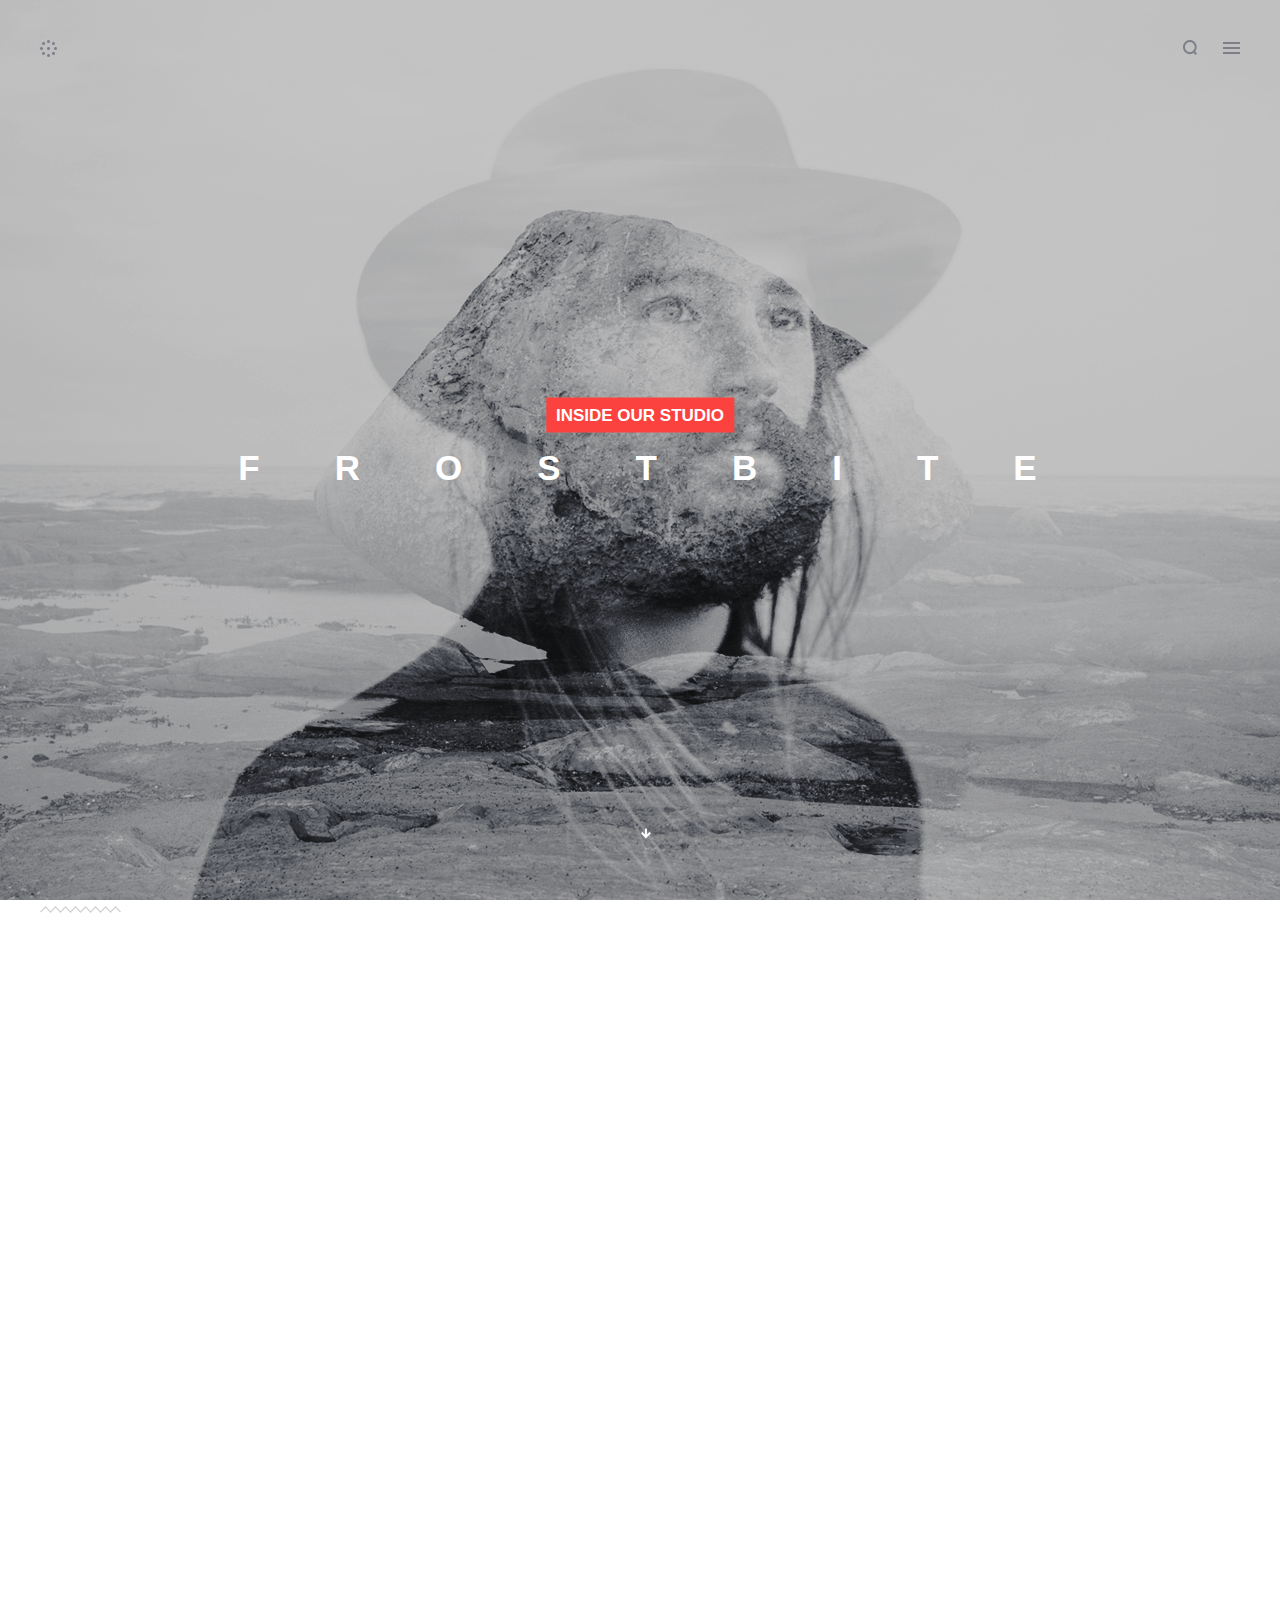
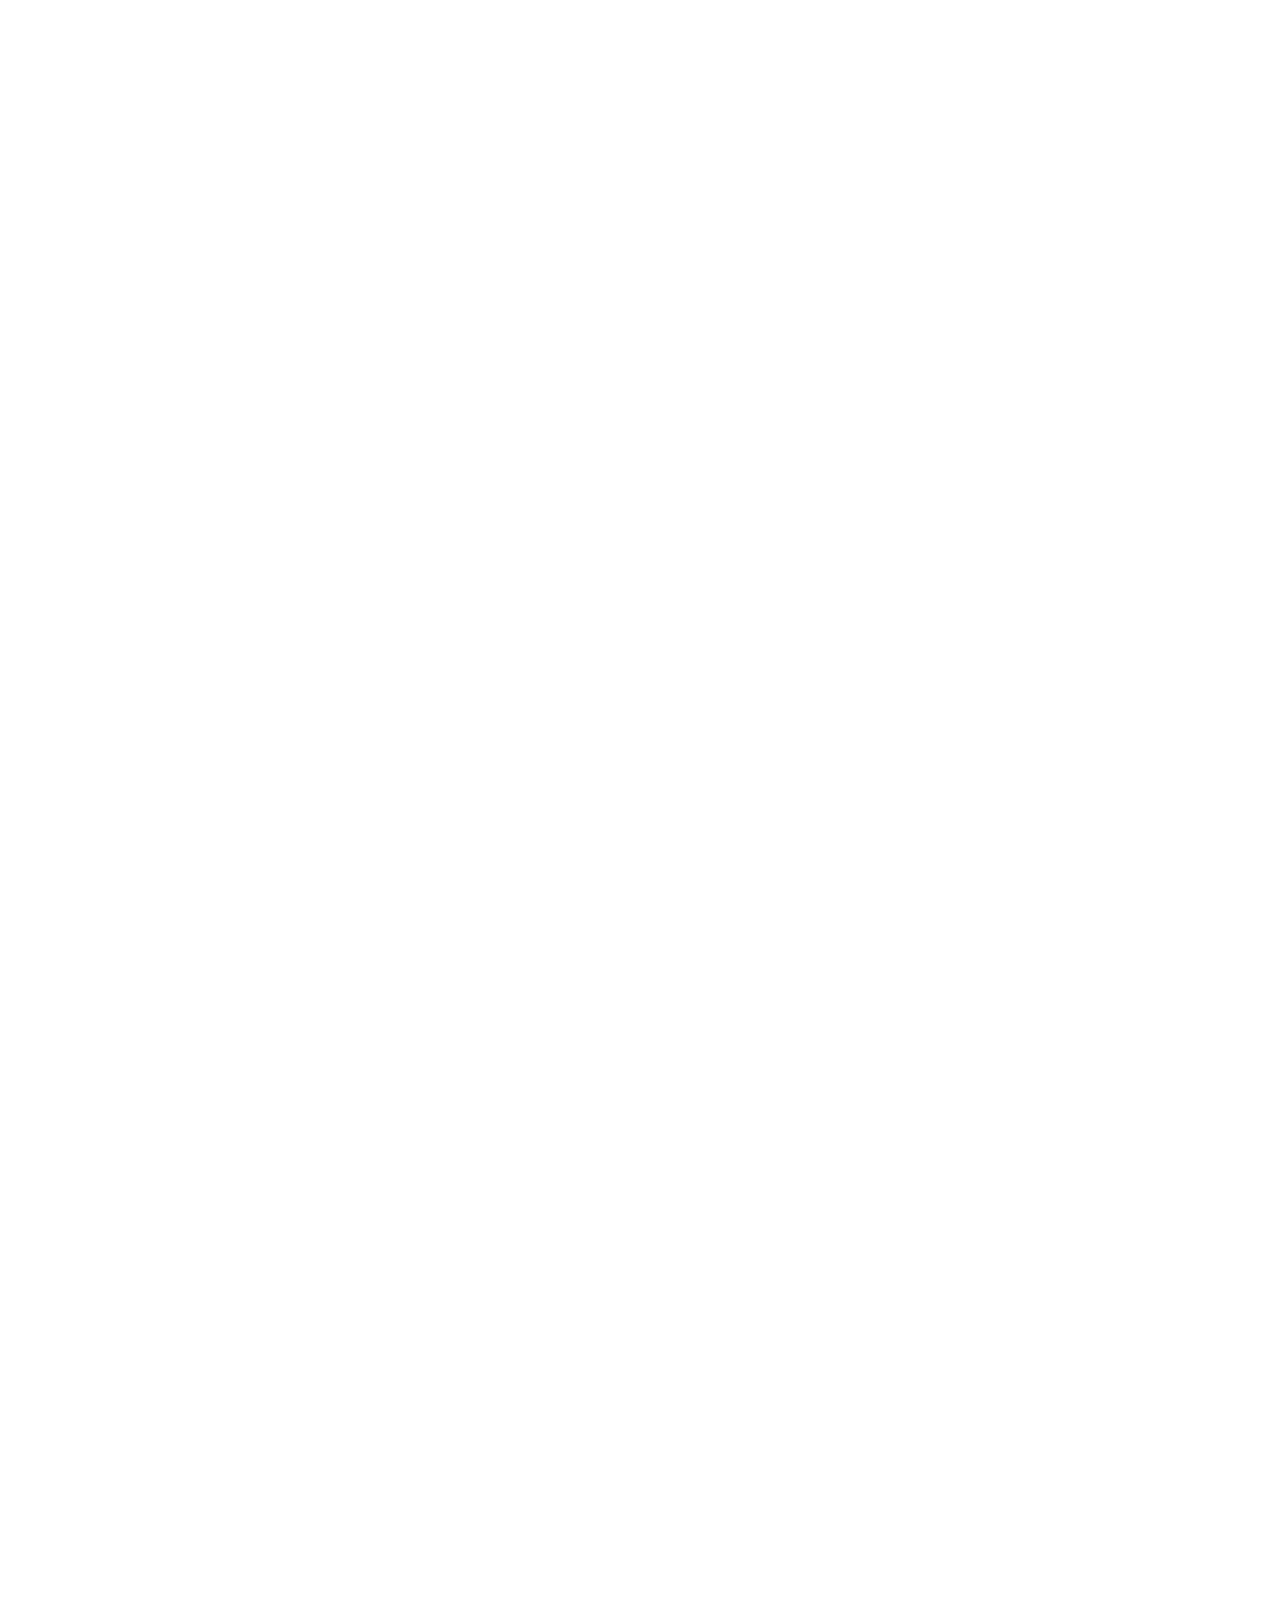
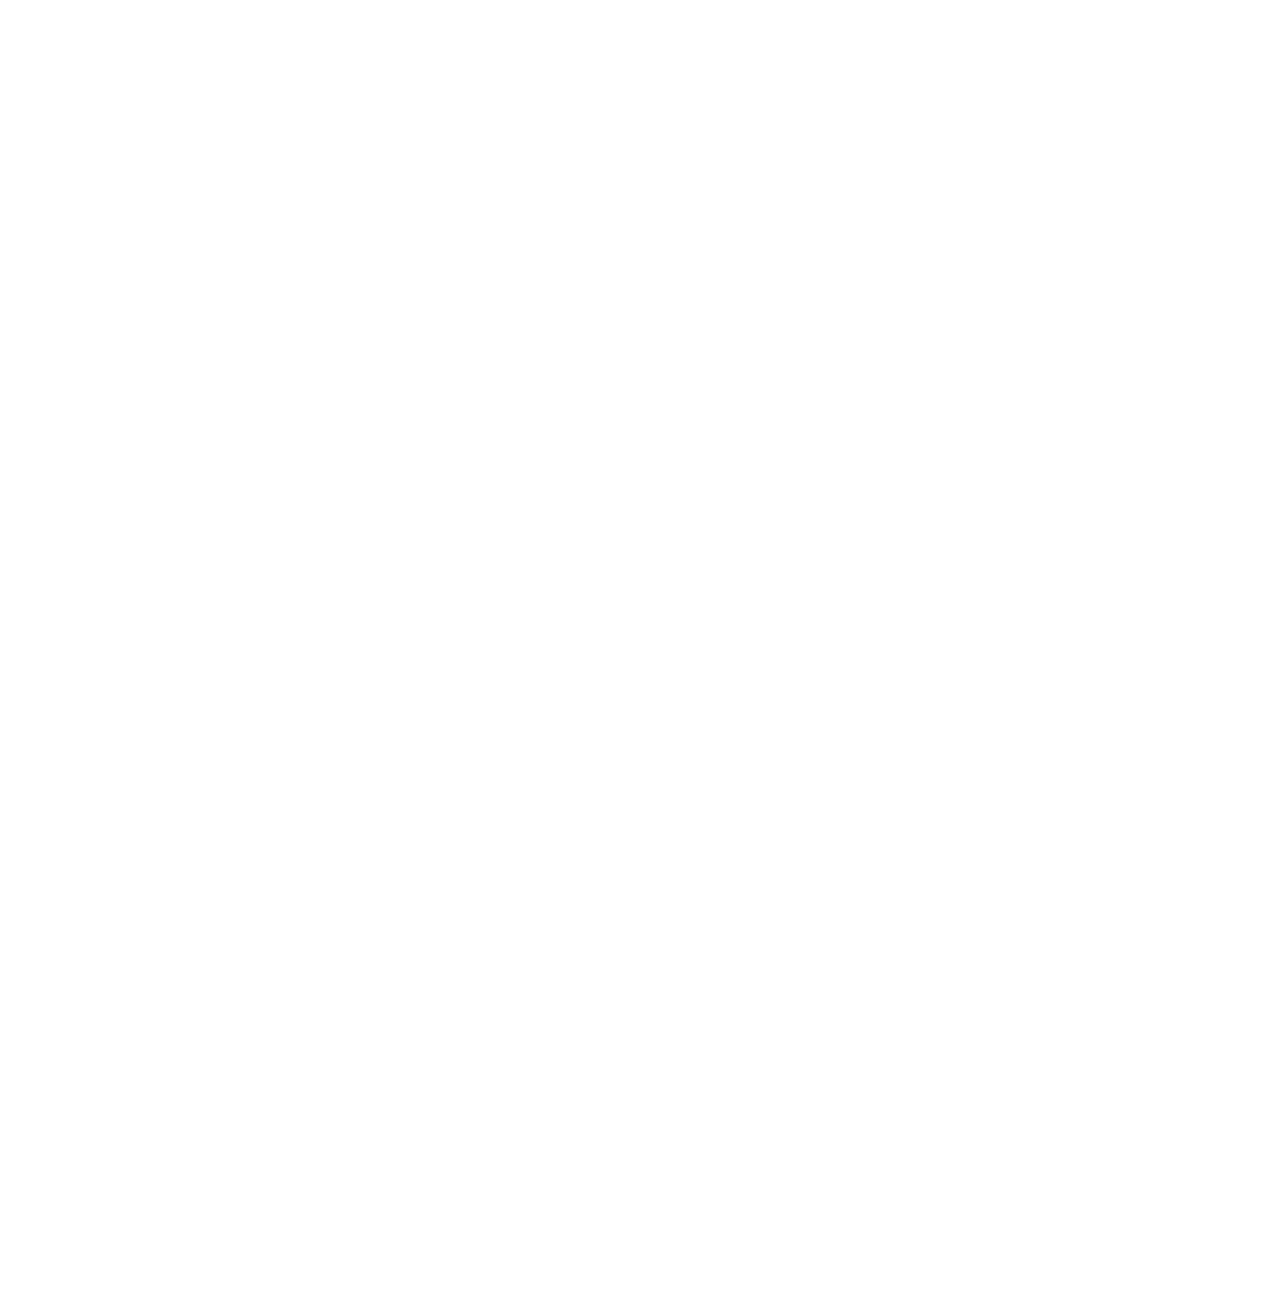
<file: index.html>
<!DOCTYPE html>
<html lang="en">
<head>
    <meta charset="UTF-8">
    <title>Homepage</title>
    <link rel="stylesheet" href="css/reset.css">
    <link rel="stylesheet" href="css/main.css">
</head>
<body>
    <section class="header_s">
        <header class="container">
            <nav>
                <div class="logo nav_item">
                    <a href="/">
                        <img src="img/header/logo.png" alt="logo">
                    </a>
                </div>
                <div class="search nav_item">
                    <img src="img/header/search.png" alt="search">
                </div>
                <div class="menu nav_item">
                    <div class="menu_line"></div>
                </div>
            </nav>
        </header>
    </section>
    <section class="main_section">
        <article class="container">
            <div class="main_title">
                <div class="btn">
                    <a href="#">
                        Inside our studio
                    </a>
                </div>
                <h1>
                    Frostbite
                </h1>
            </div>

            <div class="arrow">
                <a href="#">
                    <img src="img/main_section/arrow.png" alt="arrow">
                </a>
            </div>
        </article>
    </section>
    <section class="about_section">
        <article class="container">
            <div class="about_title">
                <img src="img/about_section/waves.png" alt="waves">
                <h2>

                </h2>
            </div>
        </article>
    </section>
</body>
</html>
</file>
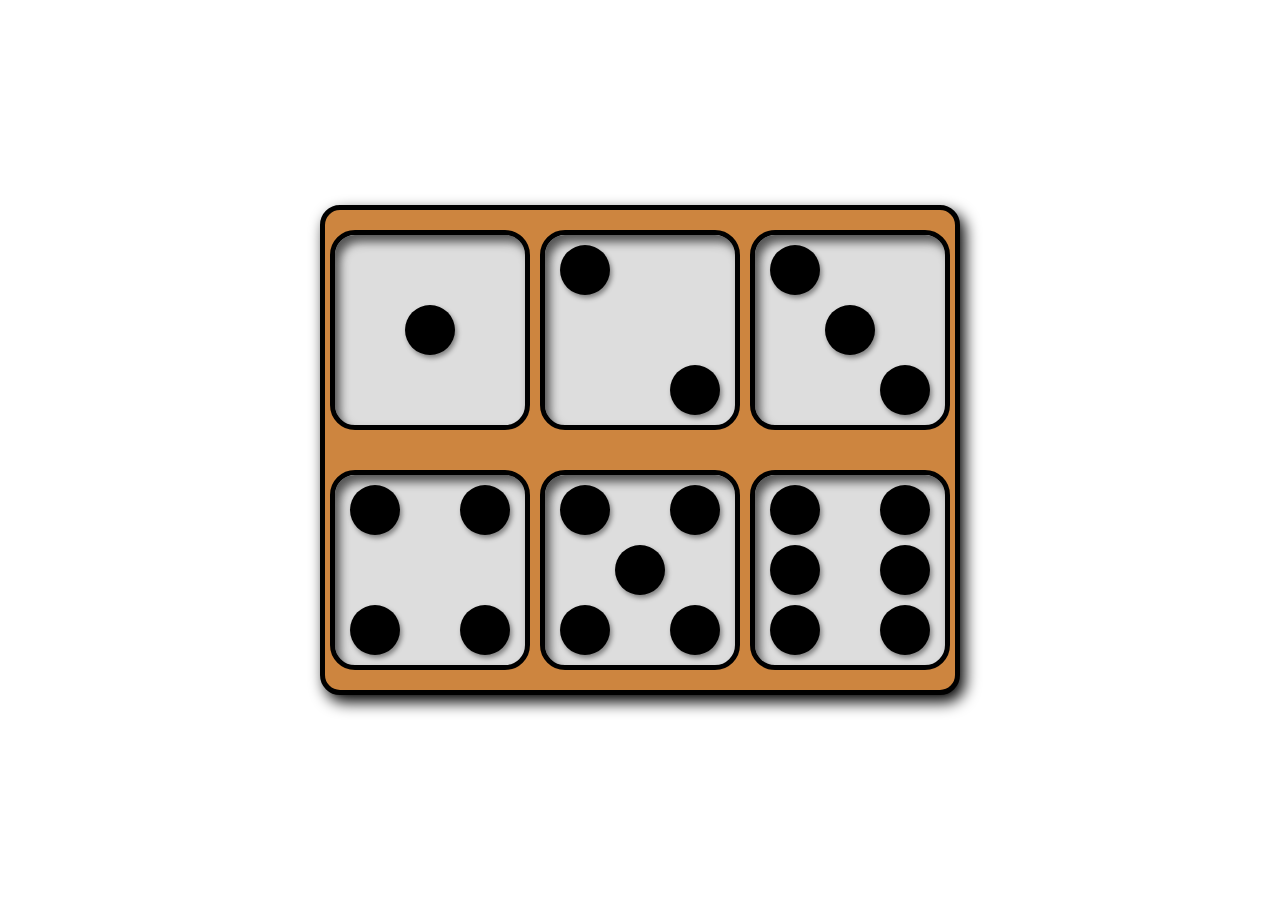
<file: playing_dice/index.html>
<!DOCTYPE html>
<html lang="en">
<head>
    <meta charset="UTF-8">
    <link rel="stylesheet" href="css/reset.css">
    <link rel="stylesheet" href="css/main.css">
    <title>Title</title>
</head>
<body>
<div class="desk">
    <div class="facet">
        <div class="point"></div>
    </div>
    <div class="facet">
        <div class="point"></div>
        <div class="point"></div>
    </div>
    <div class="facet">
        <div class="point"></div>
        <div class="point"></div>
        <div class="point"></div>
    </div>
    <div class="facet">
        <div class="column">
            <div class="point"></div>
            <div class="point"></div>
        </div>
        <div class="column">
            <div class="point"></div>
            <div class="point"></div>
        </div>
    </div>
    <div class="facet">
        <div class="column">
            <div class="point"></div>
            <div class="point"></div>
        </div>
        <div class="point"></div>
        <div class="column">
            <div class="point"></div>
            <div class="point"></div>
        </div>
    </div>
    <div class="facet">
        <div class="column">
            <div class="point"></div>
            <div class="point"></div>
            <div class="point"></div>

        </div>
        <div class="column">
            <div class="point"></div>
            <div class="point"></div>
            <div class="point"></div>
        </div>
    </div>
</div>
</body>
</html>
</file>
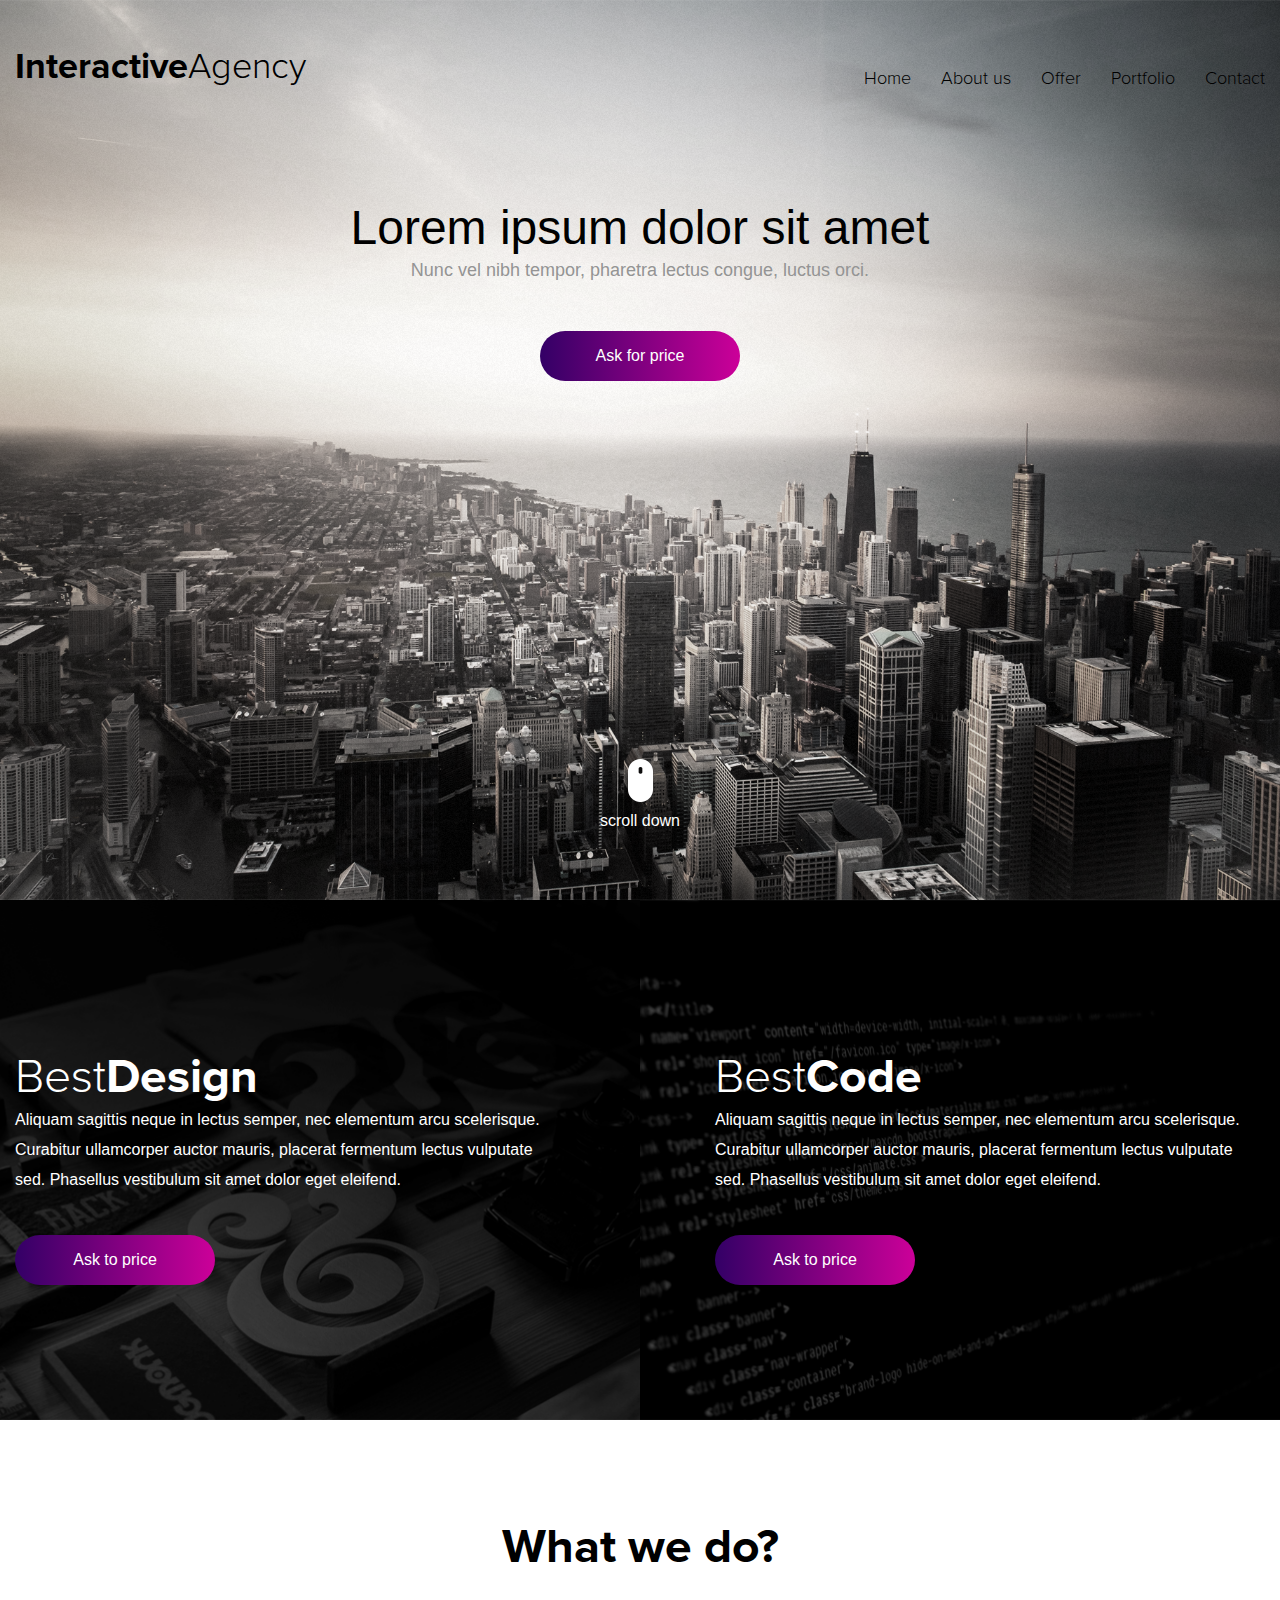
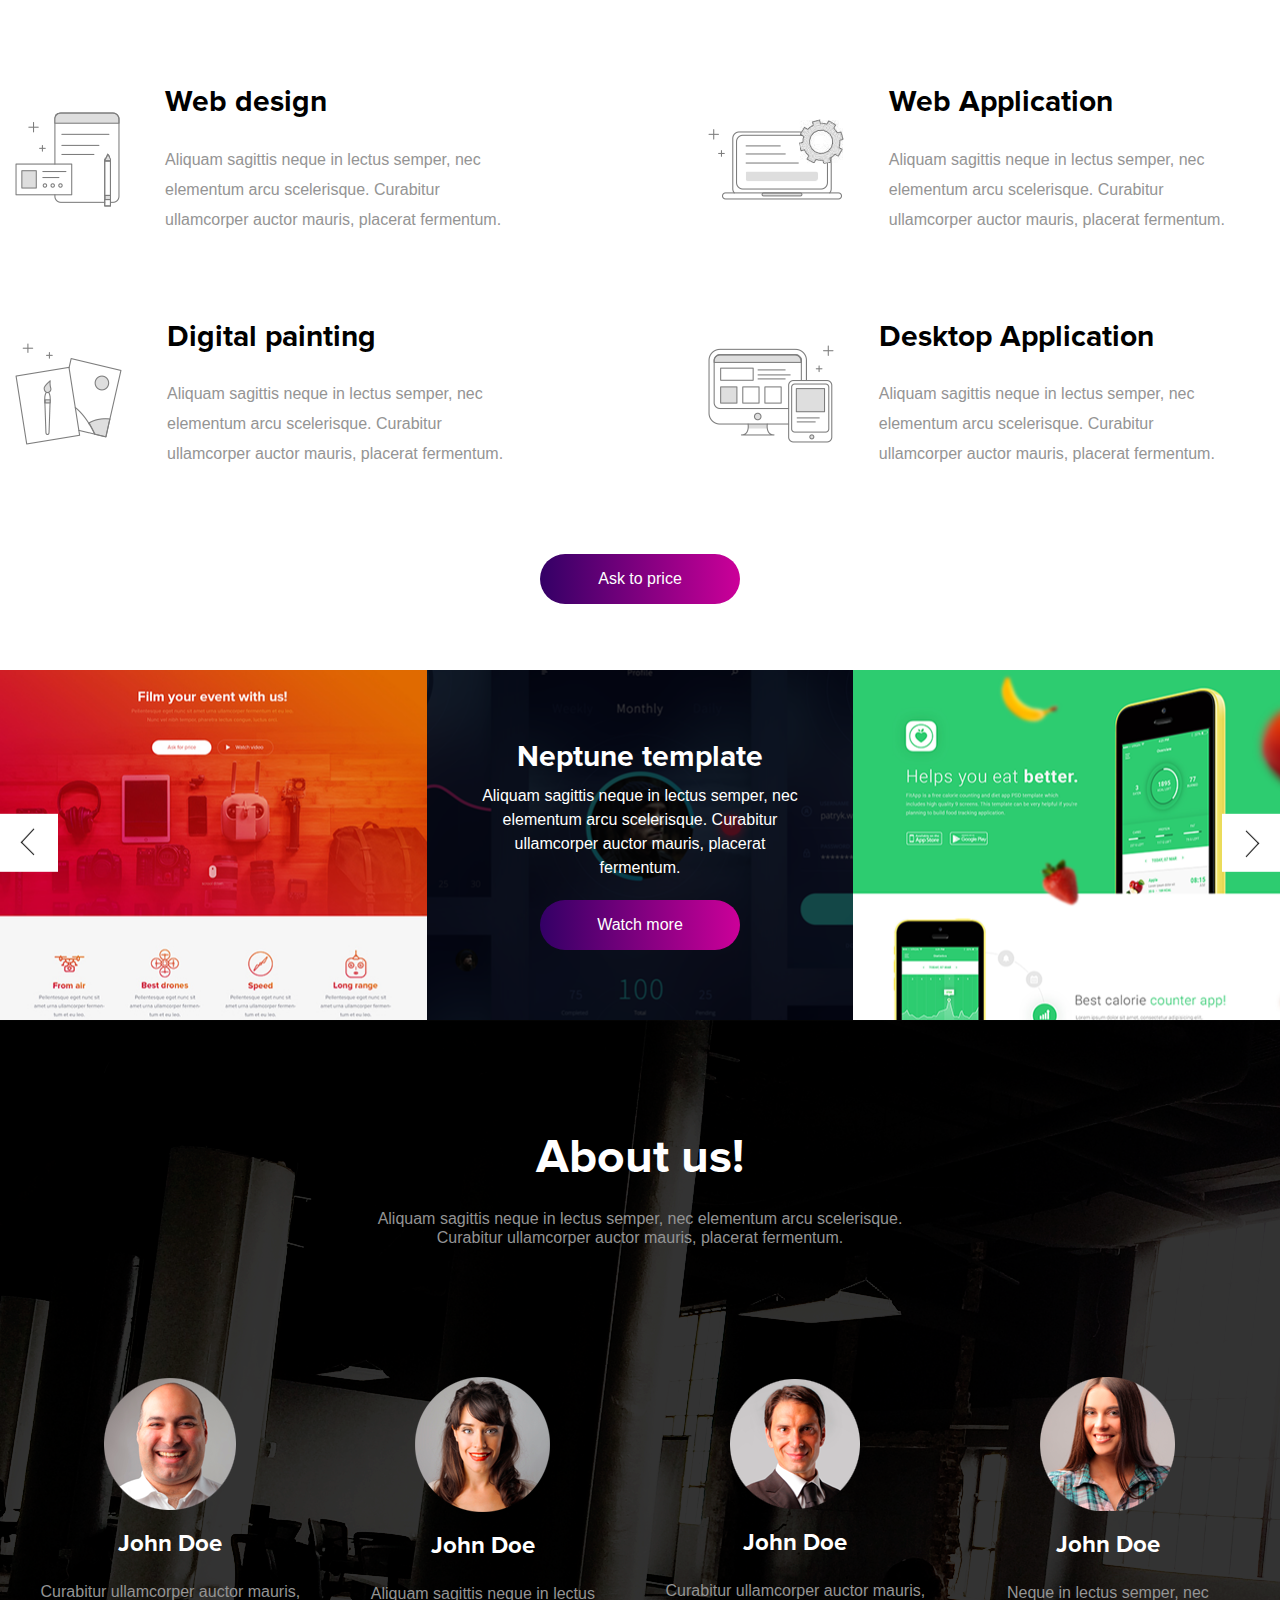
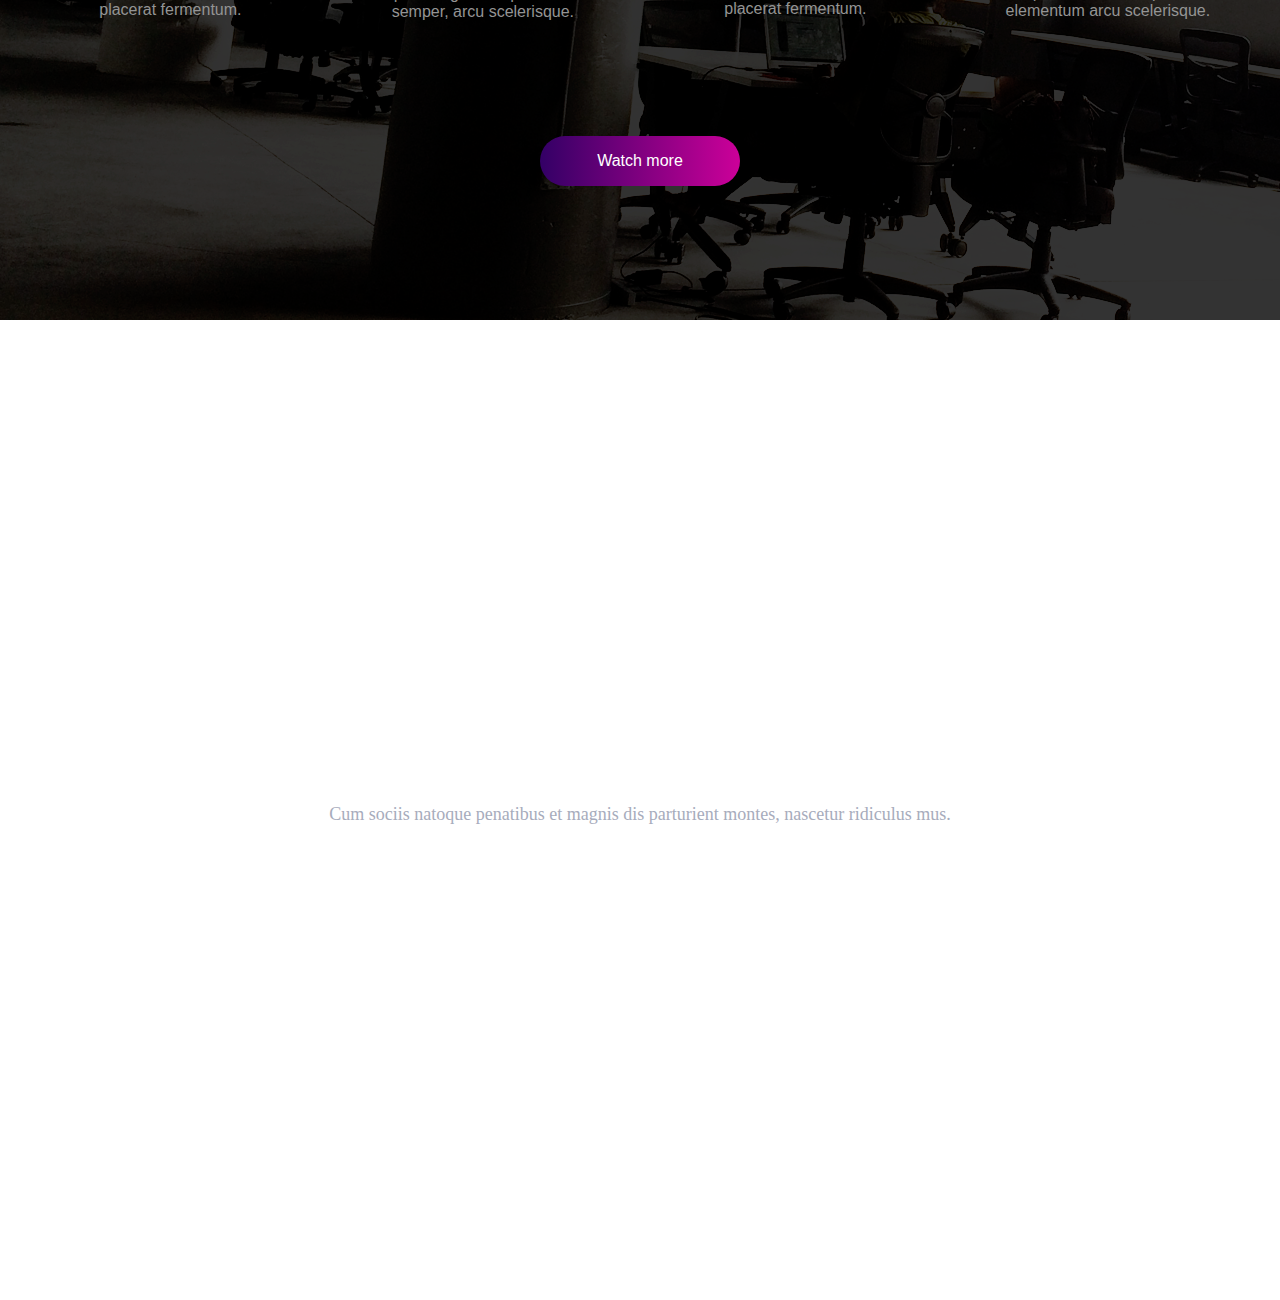
<file: project_scss/index.html>
<!DOCTYPE html>
<html lang="en">
<head>
    <meta charset="UTF-8">
    <link rel="stylesheet" href="css/index.css">
    <title>Page</title>
</head>
<body>
    <!--HEADER_SECTION-->
    <header class="header_s">
        <nav class="container nav">
            <div class="company_name">
                <a href="#">
                    <span>Interactive</span>Agency
                </a>
            </div>
            <ul class="nav_list">
                <li class="nav_item">
                    <a href="#">
                        Home
                    </a>
                </li>
                <li class="nav_item">
                    <a href="#">
                        About us
                    </a>
                </li>
                <li class="nav_item">
                    <a href="#">
                        Offer
                    </a>
                </li>
                <li class="nav_item">
                    <a href="#">
                        Portfolio
                    </a>
                </li>
                <li class="nav_item">
                    <a href="#">
                        Contact
                    </a>
                </li>
            </ul>
        </nav>
    </header>
    <!--HEADER_SECTION: END-->
    <!--INTRO_SECTION-->
    <section class="intro_s">
        <article class="intro_s__wrap container">
            <div class="intro_title">
                <h1>Lorem ipsum dolor sit amet</h1>
                <p>
                    Nunc vel nibh tempor, pharetra lectus congue, luctus orci.
                </p>
                <a href="">
                    <div class="btn">
                        Ask for price
                    </div>
                </a>
            </div>
            <div class="mouse">
                <img src="img/intro_s/mounse.png" alt="">
                <p>
                    scroll down
                </p>
            </div>
        </article>
    </section>
    <!--INTRO_SECTION:END-->
    <!--CODE_SECTION-->
    <section class="code_s">
        <article class="code_s__wrap container">
            <div class="code_title">
                <div class="code_title_item">
                    <h3>Best<span>Design</span></h3>
                    <p>
                        Aliquam sagittis neque in lectus semper, nec elementum arcu scelerisque. Curabitur ullamcorper auctor mauris, placerat fermentum lectus
                        vulputate sed. Phasellus vestibulum sit amet dolor eget eleifend.
                    </p>
                    <a href="">
                        <div class="btn">
                            Ask to price
                        </div>
                    </a>
                </div>
                <div class="code_title_item">
                    <h3>Best<span>Code</span></h3>
                    <p>
                        Aliquam sagittis neque in lectus semper, nec elementum arcu scelerisque. Curabitur ullamcorper auctor mauris, placerat fermentum lectus
                        vulputate sed. Phasellus vestibulum sit amet dolor eget eleifend.
                    </p>
                    <a href="#">
                        <div class="btn">
                            Ask to price
                        </div>
                    </a>
                </div>
            </div>
        </article>
    </section>
    <!--CODE_SECTION:END-->
    <!--DESCRIPTION_SECTION-->
    <section class="description_s">
        <article class="description_s__wrap container">
            <h2>What we do?</h2>
            <div class="description_title">
                <div class="column">
                    <div class="row">
                        <img src="img/description_s/web_design.png" alt="">
                        <div>
                            <h4>Web design</h4>
                            <p>
                                Aliquam sagittis neque in lectus semper, nec elementum arcu scelerisque. Curabitur
                                ullamcorper auctor mauris, placerat fermentum.
                            </p>
                        </div>
                    </div>
                    <div class="row">
                        <img src="img/description_s/digital_painting.png" alt="">
                        <div>
                            <h4>Digital painting</h4>
                            <p>
                                Aliquam sagittis neque in lectus semper, nec elementum arcu scelerisque. Curabitur
                                ullamcorper auctor mauris, placerat fermentum.
                            </p>
                        </div>
                    </div>
                </div>
                <div class="column">
                    <div class="row">
                        <img src="img/description_s/web_application.png" alt="">
                        <div>
                            <h4>Web Application</h4>
                            <p>
                                Aliquam sagittis neque in lectus semper, nec elementum arcu scelerisque. Curabitur
                                ullamcorper auctor mauris, placerat fermentum.
                            </p>
                        </div>
                    </div>
                    <div class="row">
                        <img src="img/description_s/desktop_application.png" alt="">
                        <div>
                            <h4>Desktop Application</h4>
                            <p>
                                Aliquam sagittis neque in lectus semper, nec elementum arcu scelerisque. Curabitur
                                ullamcorper auctor mauris, placerat fermentum.
                            </p>
                        </div>
                    </div>
                </div>
            </div>
            <a href="#">
                <div class="btn">
                    Ask to price
                </div>
            </a>
        </article>
    </section>
    <!--DESCRIPTION_SECTION:END-->
    <!--PORTFOLIO_SECTION-->
    <section class="portfolio_s big-container">
        <article class="portfolio_s__wrap">
            <div class="portfolio_bg1 portfolio_bg">
                <div class="portfolio_title">
                    <h4>Neptune template</h4>
                    <p>
                        Aliquam sagittis neque in lectus semper, nec elementum arcu scelerisque. Curabitur ullamcorper auctor mauris, placerat fermentum.
                    </p>
                    <a href="#">
                        <div class="btn">
                            Watch more
                        </div>
                    </a>
                </div>
            </div>
            <div class="portfolio_bg2 portfolio_bg active">
                <div class="portfolio_title">
                    <h4>Neptune template</h4>
                    <p>
                        Aliquam sagittis neque in lectus semper, nec elementum arcu scelerisque. Curabitur ullamcorper auctor mauris, placerat fermentum.
                    </p>
                    <a href="#">
                        <div class="btn">
                            Watch more
                        </div>
                    </a>
                </div>
            </div>
            <div class="portfolio_bg3 portfolio_bg">
                <div class="portfolio_title">
                    <h4>Neptune template</h4>
                    <p>
                        Aliquam sagittis neque in lectus semper, nec elementum arcu scelerisque. Curabitur ullamcorper auctor mauris, placerat fermentum.
                    </p>
                    <a href="#">
                        <div class="btn">
                            Watch more
                        </div>
                    </a>
                </div>
            </div>
            <div class="portfolio_arrows">
                <a href="#">
                    <img src="img/portfolio_s/arrow_l.png" alt="">
                </a>
            </div>
            <div class="portfolio_arrows">
                <a href="#">
                    <img src="img/portfolio_s/arrow_r.png" alt="">
                </a>
            </div>
        </article>
    </section>
    <!--PORTFOLIO_SECTION:END-->
    <!--ABOUT_SECTION-->
    <section class="about_s">
        <article class="about_s__wrap container">
            <h3>About us!</h3>
            <p>
                Aliquam sagittis neque in lectus semper, nec elementum arcu scelerisque. Curabitur ullamcorper auctor mauris, placerat fermentum.
            </p>
            <ul>
                <li>
                    <img src="img/about_s/employee1.png" alt="">
                    <h4>John Doe</h4>
                    <p>
                        Curabitur ullamcorper auctor mauris, placerat fermentum.
                    </p>
                </li>
                <li>
                    <img src="img/about_s/employee2.png" alt="">
                    <h4>John Doe</h4>
                    <p>
                        Aliquam sagittis neque in lectus semper, arcu scelerisque.
                    </p>
                </li>
                <li>
                    <img src="img/about_s/employee3.png" alt="">
                    <h4>John Doe</h4>
                    <p>
                        Curabitur ullamcorper auctor mauris, placerat fermentum.
                    </p>
                </li>
                <li>
                    <img src="img/about_s/employee4.png" alt="">
                    <h4>John Doe</h4>
                    <p>
                        Neque in lectus semper, nec elementum arcu scelerisque.
                    </p>
                </li>
            </ul>
            <a href="#">
                <div class="btn">
                    Watch more
                </div>
            </a>
        </article>
    </section>
    <!--ABOUT_SECTION:END-->
    <!--FOOTER_SECTION-->
    <footer>
        <iframe src="https://www.google.com/maps/embed?pb=!1m18!1m12!1m3!1d325676.087643809!2d-74.21398026976648!3d40.67942186743814!2m3!1f0!2f0!3f0!3m2!1i1024!2i768!4f13.1!3m3!1m2!1s0x89c24fa5d33f083b%3A0xc80b8f06e177fe62!2z0J3RjNGOLdCZ0L7RgNC6LCDQodC_0L7Qu9GD0YfQtdC90ZYg0KjRgtCw0YLQuCDQkNC80LXRgNC40LrQuA!5e0!3m2!1suk!2sua!4v1522004892190" width="100%" height="450" frameborder="0" style="border:0" allowfullscreen></iframe>
        <p>Cum sociis natoque penatibus et magnis dis parturient montes, nascetur ridiculus mus.</p>
    </footer>
</body>
</html>
</file>
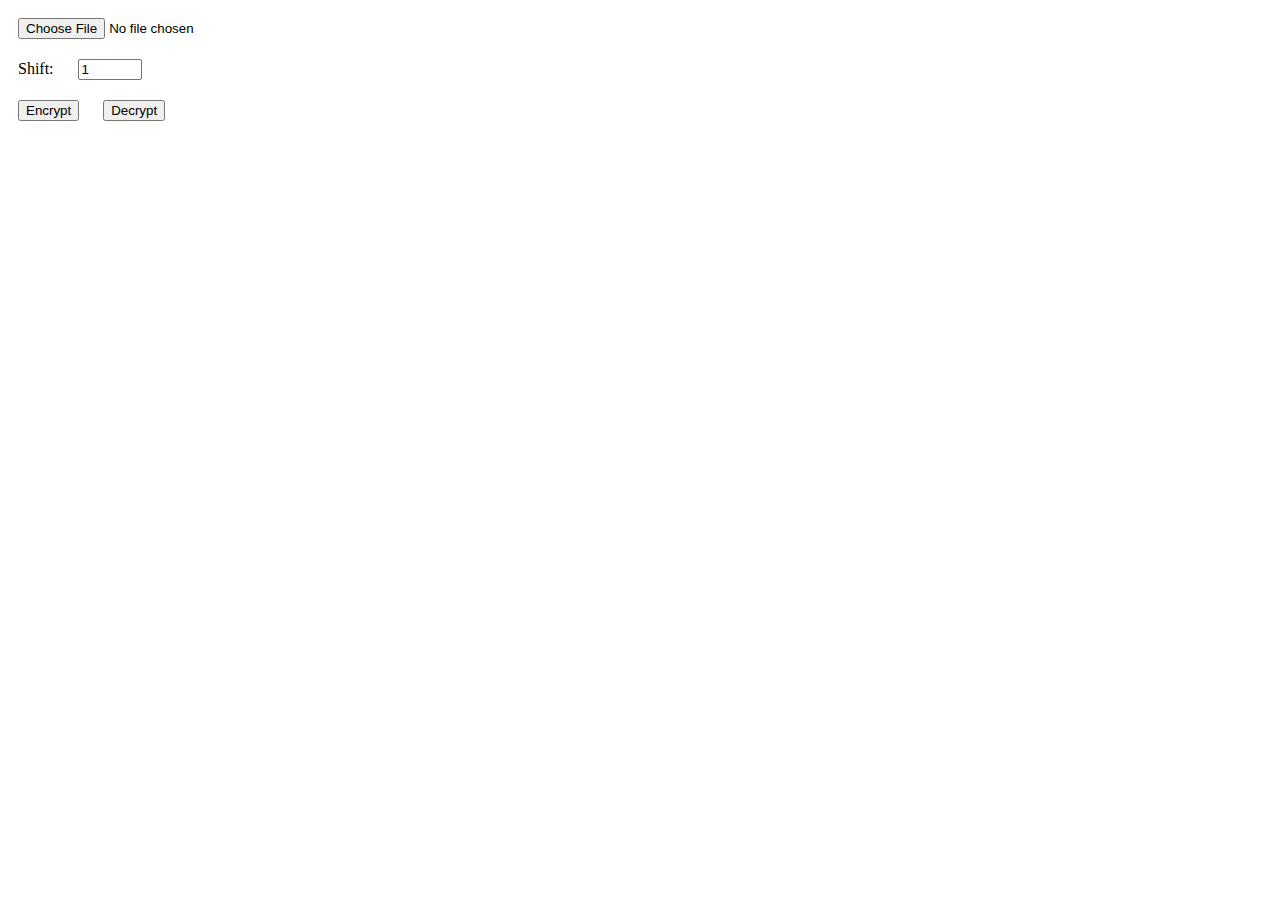
<file: tsesar/index.html>
<html>
	<head>
	<link rel="stylesheet" href="css/style.css">
	</head>
	<body>
		<input id="in" type="file" onchange="">
		<br>
		<label for="shift">Shift: </label>
		<input id="shift" type="number" max="255" min="0" onchange="numberTest(this.value)" value=1>
		<label for="hex" class="hex">Hex: </label>
		<input disabled id="hex" class="hex" value=1>
		<br>
		<input type="button" value="Encrypt" onclick="encrypt()">
		<input type="button" value="Decrypt" onclick="decrypt()">
		<br>
		<script src="js/common.js"></script>
	</body>
</html>
</file>
<file: css/main.css>
body{
    font-family: sans-serif;
    font-size: 16px;
    height: 500vh;
}
@keyframes circle {
    0%{
        transform: rotate(0deg);
    }
    100%{
        transform: rotate(360deg);
    }
}
@keyframes up_down {
    0%{
        transform: translateY(0);
    }
    100%{
        transform: translateY(-50%);
    }
}
/*-----CONTAINER-----*/
.container{
    max-width: 1200px;
    width: 100%;
    margin: 0 40px;
}
/*-----CONTAINER-----*/
/*-----HEADER-----*/
.header_s{
    position: fixed;
    margin: 40px 0;
    width: 100%;
    top: 0;
    left: 0;
    z-index: 3;
}
.header_s > nav{
    position: relative;
}
.nav_item{
    height: 17px;
    width: 17px;
    cursor: pointer;
}
.logo{
    position: absolute;
    top: 0;
    left: 40px;
    animation: circle 2s linear infinite;
}
.search{
    position: absolute;
    top: 0;
    right: 80px;
}
.menu{
    position: absolute;
    top: 0;
    right: 40px;
}
.menu_line{
    position: absolute;
    top: 2px;
    left: 0;
    height: 2px;
    width: 17px;
    background-color: #7c7e88;
}
.menu_line:after{
    content: '';
    position: absolute;
    top: 5px;
    left: 0;
    height: 2px;
    width: 17px;
    background-color: #7c7e88;
}
.menu_line:before{
    content: '';
    position: absolute;
    top: 10px;
    height: 2px;
    width: 17px;
    background-color: #7c7e88;
}
/*-----HEADER-----*/
/*-----MAIN_SECTION-----*/
.main_section{
    position: relative;
    width: 100%;
    height: 100vh;
    background: url("../img/main_section/background-1.png") no-repeat;
    background-size: cover;
    background-position: center;
    background-attachment: fixed;
}
.main_section:after{
    content: '';
    position: absolute;
    top: 0;
    left: 0;
    width: 100%;
    height: 100%;
    background-color: rgba(0,0,0,.2);
}
.main_title{
    position: absolute;
    top: 50%;
    left: 50%;
    transform: translate(-50%, -50%);
    z-index: 2;
}
.btn{
    position: relative;
    top: 0;
    left: 50%;
    transform: translate(-50%, -50%);
    width: 188px;
    height: 35px;
}
.btn a{
    background-color: #fb423e;
    color: #fff;
    width: 188px;
    height: 35px;
    text-decoration: none;
    text-transform: uppercase;
    font-size: 17px;
    font-weight: bold;
    text-align: center;
    line-height: 35px;
}
.btn a:after{
    content: 'Inside our studio';
    top: 0;
    left: 0;
    color: #000;
    position: absolute;
    height: 0;
    width: 100%;
    background-color: transparent;
    overflow: hidden;
    transition: .5s;
    box-sizing: border-box;
}
.btn:hover a:after{
    height: 100%;
    transition: .5s;
}

.main_title h1{
    margin: 0 auto;
    color: white;
    font-size: 35px;
    font-weight: bold;
    text-transform: uppercase;
    letter-spacing: 75px;
    transform: translateX(35px);
}
.arrow{
    position: absolute;
    bottom: 6.5%;
    left: 50%;
    border-radius: 50%;
    animation: up_down .5s linear alternate infinite;
    z-index: 2;
}
/*-----MAIN_SECTION-----*/
/*-----SECTION_ABOUT_US-----*/
</file>
<file: playing_dice/css/main.css>
.desk{
    position: absolute;
    top: 50%;
    left: 50%;
    transform: translate(-50%, -50%);
    background-color: peru;
    border: 5px solid black;
    border-radius: 20px;
    box-shadow: 5px 7px 15px #000000;
    max-width: 800px;
    display: flex;
    flex-wrap: wrap;
    justify-content: space-between;
}
.facet{
    height: 200px;
    width: 200px;
    border: 5px solid black;
    border-radius: 25px;
    background-color: #ddd;
    margin: 20px auto;
    display: flex;
    padding: 10px 15px;
    box-shadow: inset 5px 7px 10px 0 #555;
    justify-content: space-between;
}
.point{
    height: 50px;
    width: 50px;
    border-radius: 50%;
    background-color: black;
    box-shadow: 2px 3px 5px gray;
}
.facet:nth-child(1){
    justify-content: center;
    align-items: center;
}
.facet:nth-child(2) .point:nth-child(2){
    align-self: flex-end;
}
.facet:nth-child(3) .point:nth-child(2){
    align-self: center;
}
.facet:nth-child(3) .point:nth-child(3){
    align-self: flex-end;
}
.column{
    display: flex;
    flex-direction: column;
    justify-content: space-between;
}
.facet:nth-child(5) > .point{
    align-self: center;
}
</file>
<file: project_scss/css/index.css>
/**
 * 1. Change the default font family in all browsers (opinionated).
 * 2. Correct the line height in all browsers.
 * 3. Prevent adjustments of font size after orientation changes in
 *    IE on Windows Phone and in iOS.
 */
html {
  font-family: sans-serif;
  /* 1 */
  line-height: 1.15;
  /* 2 */
  -ms-text-size-adjust: 100%;
  /* 3 */
  -webkit-text-size-adjust: 100%;
  /* 3 */
  -webkit-box-sizing: border-box;
  -moz-box-sizing: border-box;
  box-sizing: border-box; }

*,
*::before,
*::after {
  -webkit-box-sizing: inherit;
  -moz-box-sizing: inherit;
  box-sizing: inherit; }

/* Sections
   ========================================================================== */
/**
 * Remove the margin in all browsers (opinionated).
 */
body {
  margin: 0; }

/**
 * Add the correct display in IE 9-.
 */
article, aside, footer, header, nav, section, figcaption, figure, main {
  display: block; }

/**
 * 1. Add the correct box sizing in Firefox.
 * 2. Show the overflow in Edge and IE.
 */
hr {
  box-sizing: content-box;
  /* 1 */
  height: 0;
  /* 1 */
  overflow: visible;
  /* 2 */ }

/* Text-level semantics
   ========================================================================== */
/**
 * 1. Remove the gray background on active links in IE 10.
 * 2. Remove gaps in links underline in iOS 8+ and Safari 8+.
 */
a {
  text-decoration: none;
  background-color: transparent;
  /* 1 */
  -webkit-text-decoration-skip: objects;
  /* 2 */ }

/**
 * Remove the outline on focused links when they are also active or hovered
 * in all browsers (opinionated).
 */
a:active,
a:hover {
  outline-width: 0; }

/**
 * 1. Remove the bottom border in Firefox 39-.
 * 2. Add the correct text decoration in Chrome, Edge, IE, Opera, and Safari.
 */
abbr[title] {
  border-bottom: none;
  /* 1 */
  text-decoration: underline;
  /* 2 */
  text-decoration: underline dotted;
  /* 2 */ }

/**
 * Prevent `sub` and `sup` elements from affecting the line height in
 * all browsers.
 */
sub,
sup {
  font-size: 75%;
  line-height: 0;
  position: relative;
  vertical-align: baseline; }

sub {
  bottom: -0.25em; }

sup {
  top: -0.5em; }

/* Embedded content
   ========================================================================== */
/**
 * Add the correct display in IE 9-.
 */
audio,
video {
  display: inline-block; }

/**
 * Add the correct display in iOS 4-7.
 */
audio:not([controls]) {
  display: none;
  height: 0; }

/**
 * Remove the border on images inside links in IE 10-.
 */
img {
  border-style: none; }

/**
 * Hide the overflow in IE.
 */
svg:not(:root) {
  overflow: hidden; }

/**
 * 1. Change the font styles in all browsers (opinionated).
 * 2. Remove the margin in Firefox and Safari.
 */
button,
input,
optgroup,
select,
textarea {
  font-family: sans-serif;
  /* 1 */
  font-size: 100%;
  /* 1 */
  line-height: 1.15;
  /* 1 */
  margin: 0;
  /* 2 */ }

/**Enable panning and pinch zoom gestures, but disable additional non-standard gestures such as double-tap to zoom. Disabling double-tap to zoom removes the need for browsers to delay the generation of click events when the user taps the screen. */
a, area, button, input, label, select, textarea {
  -ms-touch-action: manipulation;
  touch-action: manipulation; }

/**
 * Show the overflow in IE.
 * 1. Show the overflow in Edge.
 */
button,
input {
  /* 1 */
  overflow: visible; }

/**
 * Remove the inheritance of text transform in Edge, Firefox, and IE.
 * 1. Remove the inheritance of text transform in Firefox.
 */
button,
select {
  /* 1 */
  text-transform: none; }

/**
 * 1. Prevent a WebKit bug where (2) destroys native `audio` and `video`
 *    controls in Android 4.
 * 2. Correct the inability to style clickable types in iOS and Safari.
 */
button,
html [type="button"],
[type="reset"],
[type="submit"] {
  -webkit-appearance: button;
  /* 2 */ }

/**
 * Remove the inner border and padding in Firefox.
 */
button::-moz-focus-inner,
[type="button"]::-moz-focus-inner,
[type="reset"]::-moz-focus-inner,
[type="submit"]::-moz-focus-inner {
  border-style: none;
  padding: 0; }

/**
 * 1. Correct the text wrapping in Edge and IE.
 * 2. Correct the color inheritance from `fieldset` elements in IE.
 * 3. Remove the padding so developers are not caught out when they zero out
 *    `fieldset` elements in all browsers.
 */
legend {
  box-sizing: border-box;
  /* 1 */
  color: inherit;
  /* 2 */
  display: table;
  /* 1 */
  max-width: 100%;
  /* 1 */
  padding: 0;
  /* 3 */
  white-space: normal;
  /* 1 */ }

/**
 * 1. Add the correct display in IE 9-.
 * 2. Add the correct vertical alignment in Chrome, Firefox, and Opera.
 */
progress {
  display: inline-block;
  /* 1 */
  vertical-align: baseline;
  /* 2 */ }

/**
 * Remove the default vertical scrollbar in IE.
 */
textarea {
  overflow: auto; }

/**
 * 1. Add the correct box sizing in IE 10-.
 * 2. Remove the padding in IE 10-.
 */
[type="checkbox"],
[type="radio"] {
  box-sizing: border-box;
  /* 1 */
  padding: 0;
  /* 2 */ }

/**
 * Correct the cursor style of increment and decrement buttons in Chrome.
 */
[type="number"]::-webkit-inner-spin-button,
[type="number"]::-webkit-outer-spin-button {
  height: auto; }

/* Scripting
   ========================================================================== */
/**
 * Add the correct display in IE 9-.
 */
canvas {
  display: inline-block; }

/**
 * Add the correct display in IE.
 */
template {
  display: none; }

/* Hidden
   ========================================================================== */
/**
 * Add the correct display in IE 10-.
 */
[hidden] {
  display: none; }

/* Reset
   ========================================================================== */
h1, h2, h3, h4, h5, h6, p, blockquote, em, img, i, dl, dt, ol, ul, li, video, canvas {
  margin: 0;
  padding: 0;
  border: 0;
  vertical-align: baseline; }

div, input, textarea, select, button,
h1, h2, h3, h4, h5, h6, a, span {
  outline: none; }

ul, ol {
  list-style-type: none; }

input[type="submit"],
button {
  cursor: pointer; }
  input[type="submit"]::-moz-focus-inner,
  button::-moz-focus-inner {
    padding: 0;
    border: 0; }

table {
  border-spacing: 0;
  border-collapse: collapse;
  width: 100%; }

/** to remove the rounded in IOS*/
textarea,
input[type="text"],
input[type="button"],
input[type="submit"] {
  -webkit-appearance: none;
  border-radius: 0; }

@font-face {
  font-family: 'ProximaNova-Bold';
  src: url("../fonts/ProximaNova/ProximaNova-Bold/ProximaNova-Bold.eot") format("eot");
  src: url("../fonts/ProximaNova/ProximaNova-Bold/ProximaNova-Bold.svg") format("svg");
  src: url("../fonts/ProximaNova/ProximaNova-Bold/ProximaNova-Bold.ttf") format("ttf");
  src: url("../fonts/ProximaNova/ProximaNova-Bold/ProximaNova-Bold.woff") format("woff"); }
@font-face {
  font-family: 'ProximaNova-Light';
  src: url("../fonts/ProximaNova/ProximaNova-Light/ProximaNova-Light.eot") format("eot");
  src: url("../fonts/ProximaNova/ProximaNova-Light/ProximaNova-Light.svg") format("svg");
  src: url("../fonts/ProximaNova/ProximaNova-Light/ProximaNova-Light.ttf") format("ttf");
  src: url("../fonts/ProximaNova/ProximaNova-Light/ProximaNova-Light.woff") format("woff"); }
@font-face {
  font-family: 'ProximaNova-Regular';
  src: url("../fonts/ProximaNova/ProximaNova-Regular/ProximaNova-Regular.eot") format("eot");
  src: url("../fonts/ProximaNova/ProximaNova-Regular/ProximaNova-Regular.svg") format("svg");
  src: url("../fonts/ProximaNova/ProximaNova-Regular/ProximaNova-Regular.ttf") format("ttf");
  src: url("../fonts/ProximaNova/ProximaNova-Regular/ProximaNova-Regular.woff") format("woff"); }
.container {
  max-width: 1300px;
  width: 100%;
  padding: 0 15px;
  margin: 0 auto; }

.big-container {
  max-width: 1920px;
  width: 100%;
  margin: 0 auto; }

.header_s {
  position: absolute;
  top: 0;
  left: 0;
  width: 100%;
  padding-top: 45px;
  z-index: 10; }
  .header_s a {
    position: relative;
    text-decoration: none;
    color: black;
    font-family: 'ProximaNova-Light'; }
    .header_s a:after {
      content: "";
      position: absolute;
      left: 0;
      top: 0;
      height: 100%;
      width: 100%;
      transform: scaleX(0);
      background: linear-gradient(90deg, #5F0587, #DD018C);
      transition: .5s;
      z-index: -1; }
    .header_s a:hover {
      color: #fff; }
      .header_s a:hover:after {
        transform: scaleX(1); }
  .header_s .company_name {
    font-size: 36px; }
    .header_s .company_name span {
      font-family: 'ProximaNova-Bold'; }
  .header_s .nav {
    display: flex;
    justify-content: space-between;
    align-items: flex-end; }
    .header_s .nav .nav_list {
      display: flex;
      justify-content: space-between; }
      .header_s .nav .nav_list .nav_item {
        margin: 0 15px;
        font-size: 18px; }
      .header_s .nav .nav_list .nav_item:last-of-type {
        margin-right: 0; }

.intro_s {
  width: 100%;
  height: 100vh;
  position: relative; }
  .intro_s:before {
    content: '';
    position: absolute;
    width: 100%;
    height: 100%;
    background: url(../img/intro_s/background.png) fixed no-repeat center;
    background-size: cover;
    z-index: -1; }
  .intro_s .intro_s__wrap {
    position: relative;
    display: flex;
    justify-content: center;
    height: 100%; }
    .intro_s .intro_s__wrap .intro_title {
      position: absolute;
      top: 200px;
      display: flex;
      flex-direction: column;
      align-items: center; }
      .intro_s .intro_s__wrap .intro_title h1 {
        font-size: 48px;
        font-weight: normal; }
      .intro_s .intro_s__wrap .intro_title p {
        margin: 5px 0 50px 0;
        font-size: 18px;
        color: #949494; }
    .intro_s .intro_s__wrap .mouse {
      display: flex;
      flex-direction: column;
      align-items: center;
      position: absolute;
      bottom: 70px;
      color: #fff; }
      .intro_s .intro_s__wrap .mouse p {
        margin-top: 10px; }

.btn {
  height: 50px;
  width: 200px;
  background: linear-gradient(to right, #330066, #cc0099);
  text-align: center;
  line-height: 50px;
  border-radius: 50px;
  text-decoration: none;
  color: #fff;
  position: relative;
  overflow: hidden; }
  .btn:after {
    content: '';
    position: absolute;
    left: 0;
    top: 0;
    height: 100%;
    width: 40%;
    transform: translateX(-100%);
    background: linear-gradient(to right, #330066, #cc0099);
    opacity: .4;
    z-index: 1; }
  .btn:hover:after {
    transform: translateX(250%);
    transition: .5s; }
  .btn:hover {
    color: #ddd; }

.code_s {
  height: 520px;
  width: 100%;
  position: relative; }
  .code_s:before {
    content: '';
    position: absolute;
    width: 50%;
    height: 100%;
    background: url(../img/code_s/background_1.png) no-repeat center;
    background-size: cover;
    z-index: -1; }
  .code_s:after {
    content: '';
    position: absolute;
    right: 0;
    top: 0;
    width: 50%;
    height: 100%;
    background: url(../img/code_s/background_2.png) no-repeat center;
    background-size: cover;
    z-index: -1; }
  .code_s .code_title {
    padding-top: 150px;
    display: flex;
    justify-content: space-between; }
    .code_s .code_title .code_title_item:nth-child(1) {
      margin-right: 75px; }
    .code_s .code_title .code_title_item:nth-child(2) {
      margin-left: 75px; }
    .code_s .code_title .code_title_item h3 {
      color: #fff;
      font-size: 48px;
      font-family: ProximaNova-Light;
      font-weight: normal; }
      .code_s .code_title .code_title_item h3 span {
        font-family: ProximaNova-Bold; }
    .code_s .code_title .code_title_item p {
      color: white;
      font-size: 16px;
      line-height: 30px;
      margin-bottom: 40px; }

.description_s__wrap {
  display: flex;
  flex-direction: column;
  align-items: center;
  height: 850px; }
  .description_s__wrap h2 {
    margin-top: 100px;
    font-family: 'ProximaNova-Bold';
    font-size: 48px; }
  .description_s__wrap .description_title {
    margin-top: 110px;
    display: flex; }
    .description_s__wrap .description_title .column {
      display: flex;
      flex-direction: column; }
      .description_s__wrap .description_title .column .row {
        display: flex;
        align-items: center;
        margin-bottom: 85px; }
        .description_s__wrap .description_title .column .row div {
          padding-left: 45px; }
          .description_s__wrap .description_title .column .row div h4 {
            font-family: 'ProximaNova-Bold';
            font-size: 30px; }
          .description_s__wrap .description_title .column .row div p {
            font-size: 16px;
            line-height: 30px;
            margin-top: 25px;
            width: 90%;
            color: #949494; }
      .description_s__wrap .description_title .column:nth-child(2n-1) {
        margin-right: 75px; }
      .description_s__wrap .description_title .column:nth-child(2n) {
        margin-left: 75px; }
  .description_s__wrap .btm {
    margin-top: 15px; }

.portfolio_s__wrap {
  display: flex;
  height: 350px;
  position: relative; }
  .portfolio_s__wrap .portfolio_bg {
    width: 100%;
    background-size: contain; }
  .portfolio_s__wrap .portfolio_bg1 {
    background: url("../img/portfolio_s/project1.png") no-repeat center; }
  .portfolio_s__wrap .portfolio_bg2 {
    background: url("../img/portfolio_s/project2.png") no-repeat center; }
  .portfolio_s__wrap .portfolio_bg3 {
    background: url("../img/portfolio_s/project3.png") no-repeat center; }
  .portfolio_s__wrap .portfolio_title {
    position: absolute;
    width: 33.3333333333%;
    height: 100%;
    display: flex;
    flex-direction: column;
    justify-content: center;
    align-items: center;
    background-color: rgba(0, 0, 0, 0.7);
    color: #fff;
    transform: scale(0); }
    .portfolio_s__wrap .portfolio_title h4 {
      font-family: 'ProximaNova-Bold';
      font-size: 30px; }
    .portfolio_s__wrap .portfolio_title p {
      margin: 10px 0 20px 0;
      font-size: 16px;
      line-height: 24px;
      text-align: center;
      width: 75%; }
  .portfolio_s__wrap .active .portfolio_title {
    transform: scale(1); }
  .portfolio_s__wrap .portfolio_arrows {
    position: absolute;
    top: 50%;
    transform: translateY(-50%); }
    .portfolio_s__wrap .portfolio_arrows:nth-child(4) {
      left: 0; }
    .portfolio_s__wrap .portfolio_arrows:nth-child(5) {
      right: 0; }

.about_s {
  height: 900px;
  background: url("../img/about_s/background.png"); }
  .about_s .about_s__wrap {
    display: flex;
    flex-direction: column;
    justify-content: center;
    align-items: center;
    color: #fff; }
    .about_s .about_s__wrap h3 {
      margin-top: 110px;
      font-family: 'ProximaNova-Bold';
      font-size: 48px; }
    .about_s .about_s__wrap p {
      margin-top: 25px;
      text-align: center;
      color: #949494;
      width: 45%; }
    .about_s .about_s__wrap ul {
      margin-top: 130px;
      display: flex;
      align-items: center; }
      .about_s .about_s__wrap ul li {
        display: flex;
        flex-direction: column;
        align-items: center; }
        .about_s .about_s__wrap ul li h4 {
          margin-top: 20px;
          font-family: "ProximaNova-Bold";
          font-size: 24px; }
        .about_s .about_s__wrap ul li p {
          width: 90%; }
    .about_s .about_s__wrap .btn {
      margin-top: 115px; }

footer iframe {
  filter: grayscale(2); }
footer p {
  margin-top: 30px;
  font-family: "ProximaNova Bold";
  font-size: 18px;
  text-align: center;
  color: #a7acbc; }

body {
  height: 500vh; }
</file>
<file: tsesar/css/style.css>
input, label {
    margin:10px;
}
.hex{
    display: none;
}
</file>
